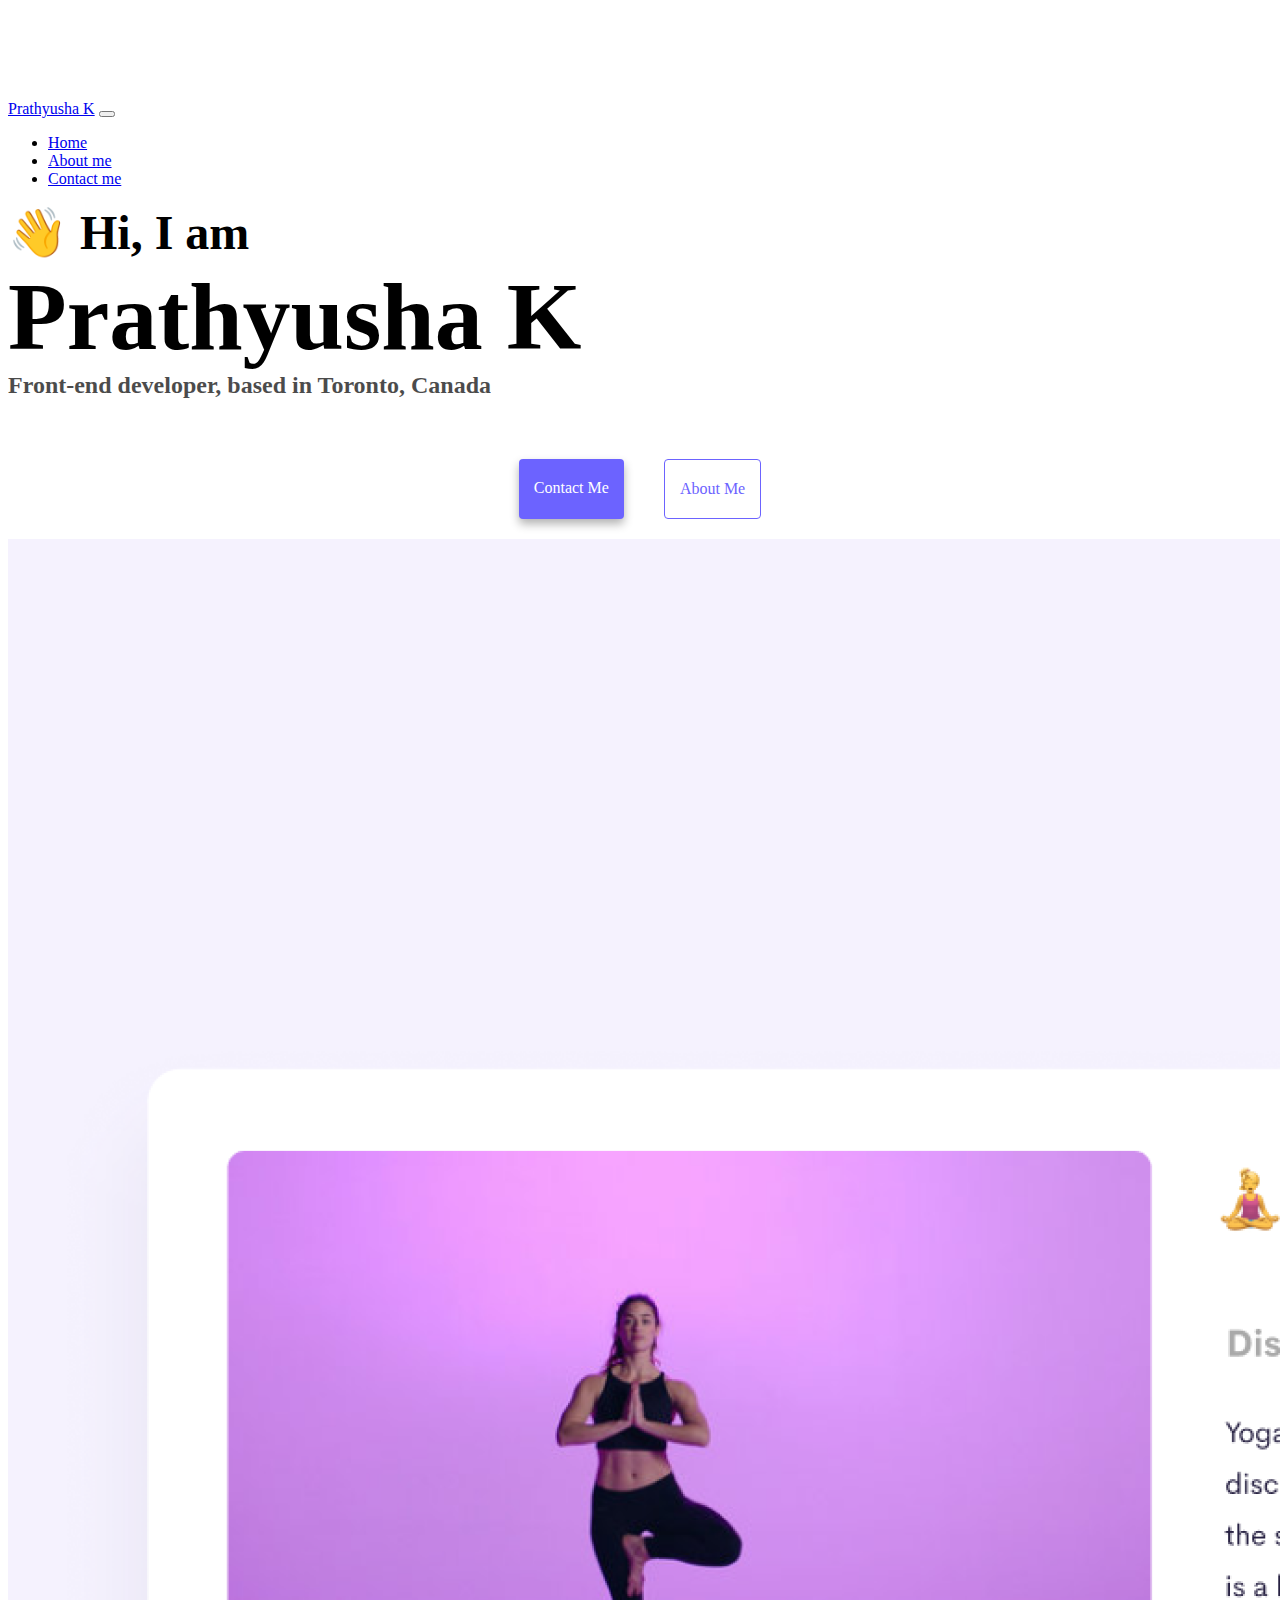
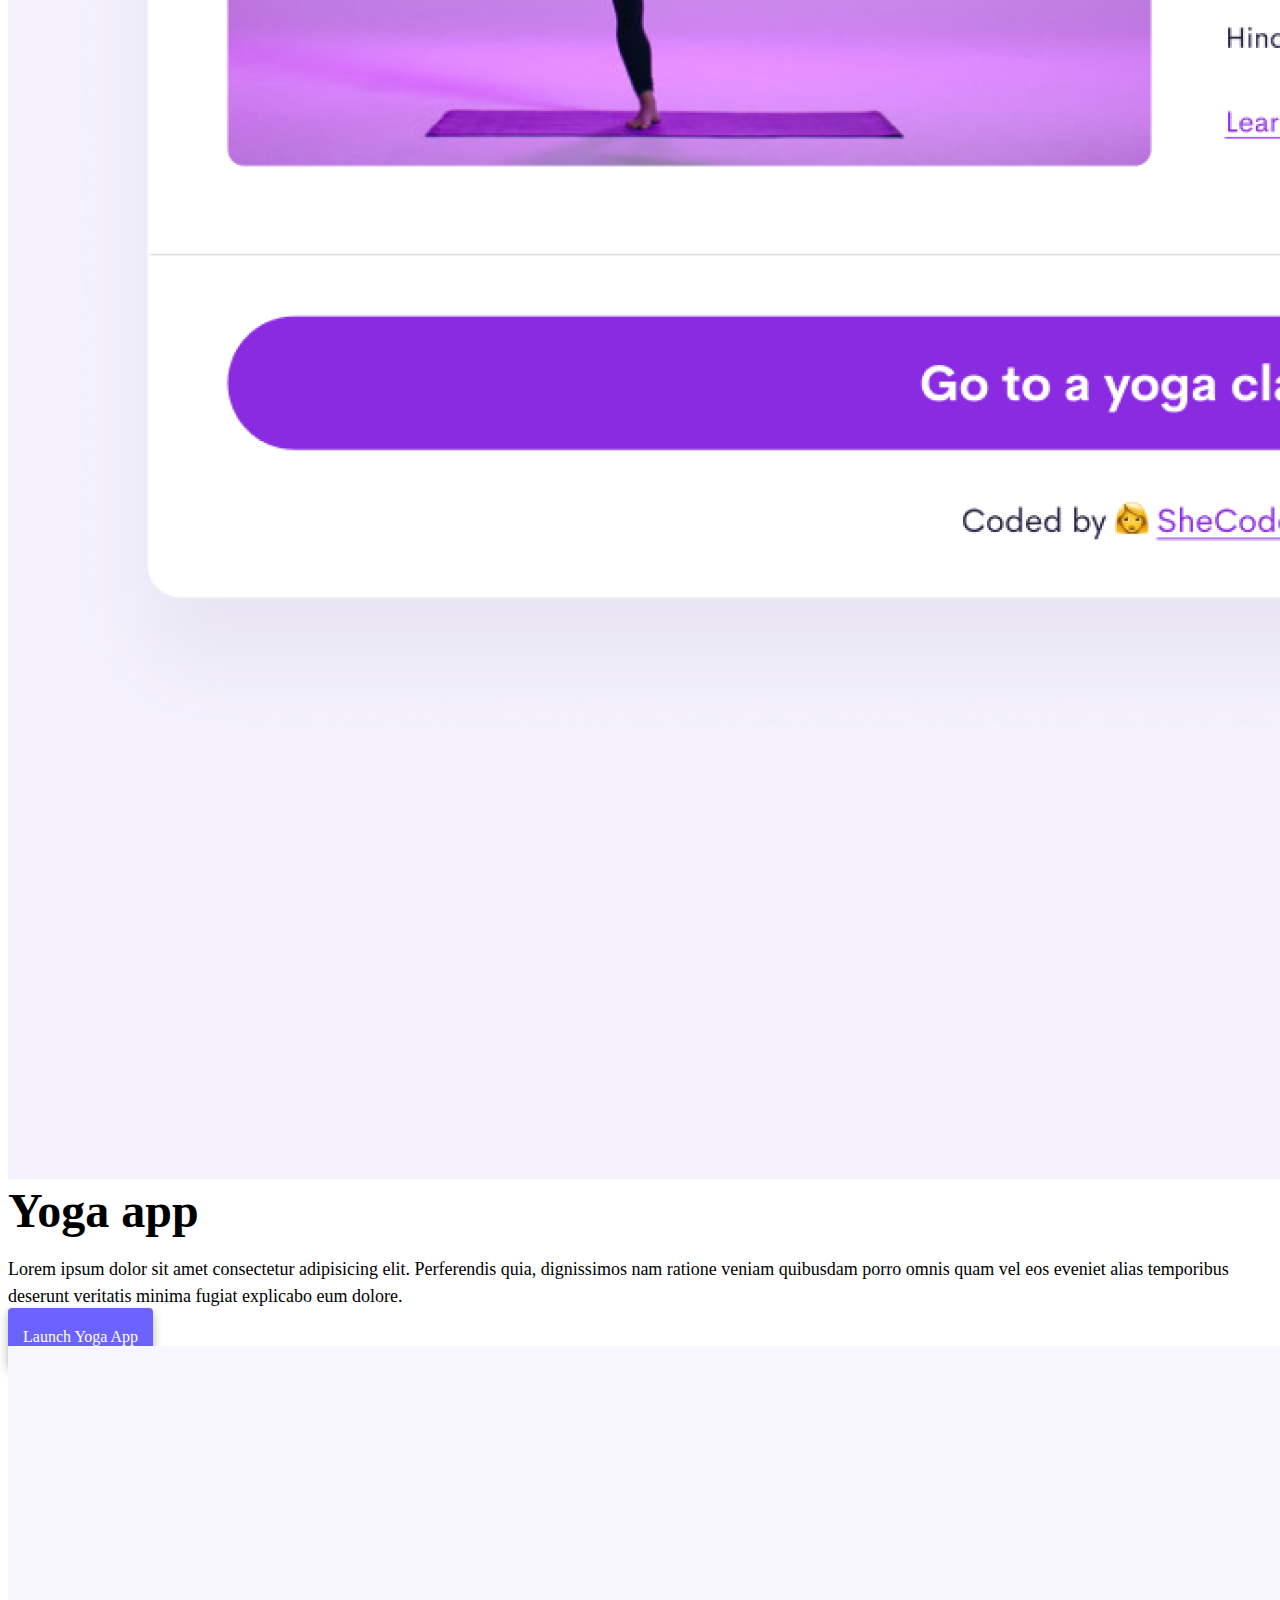
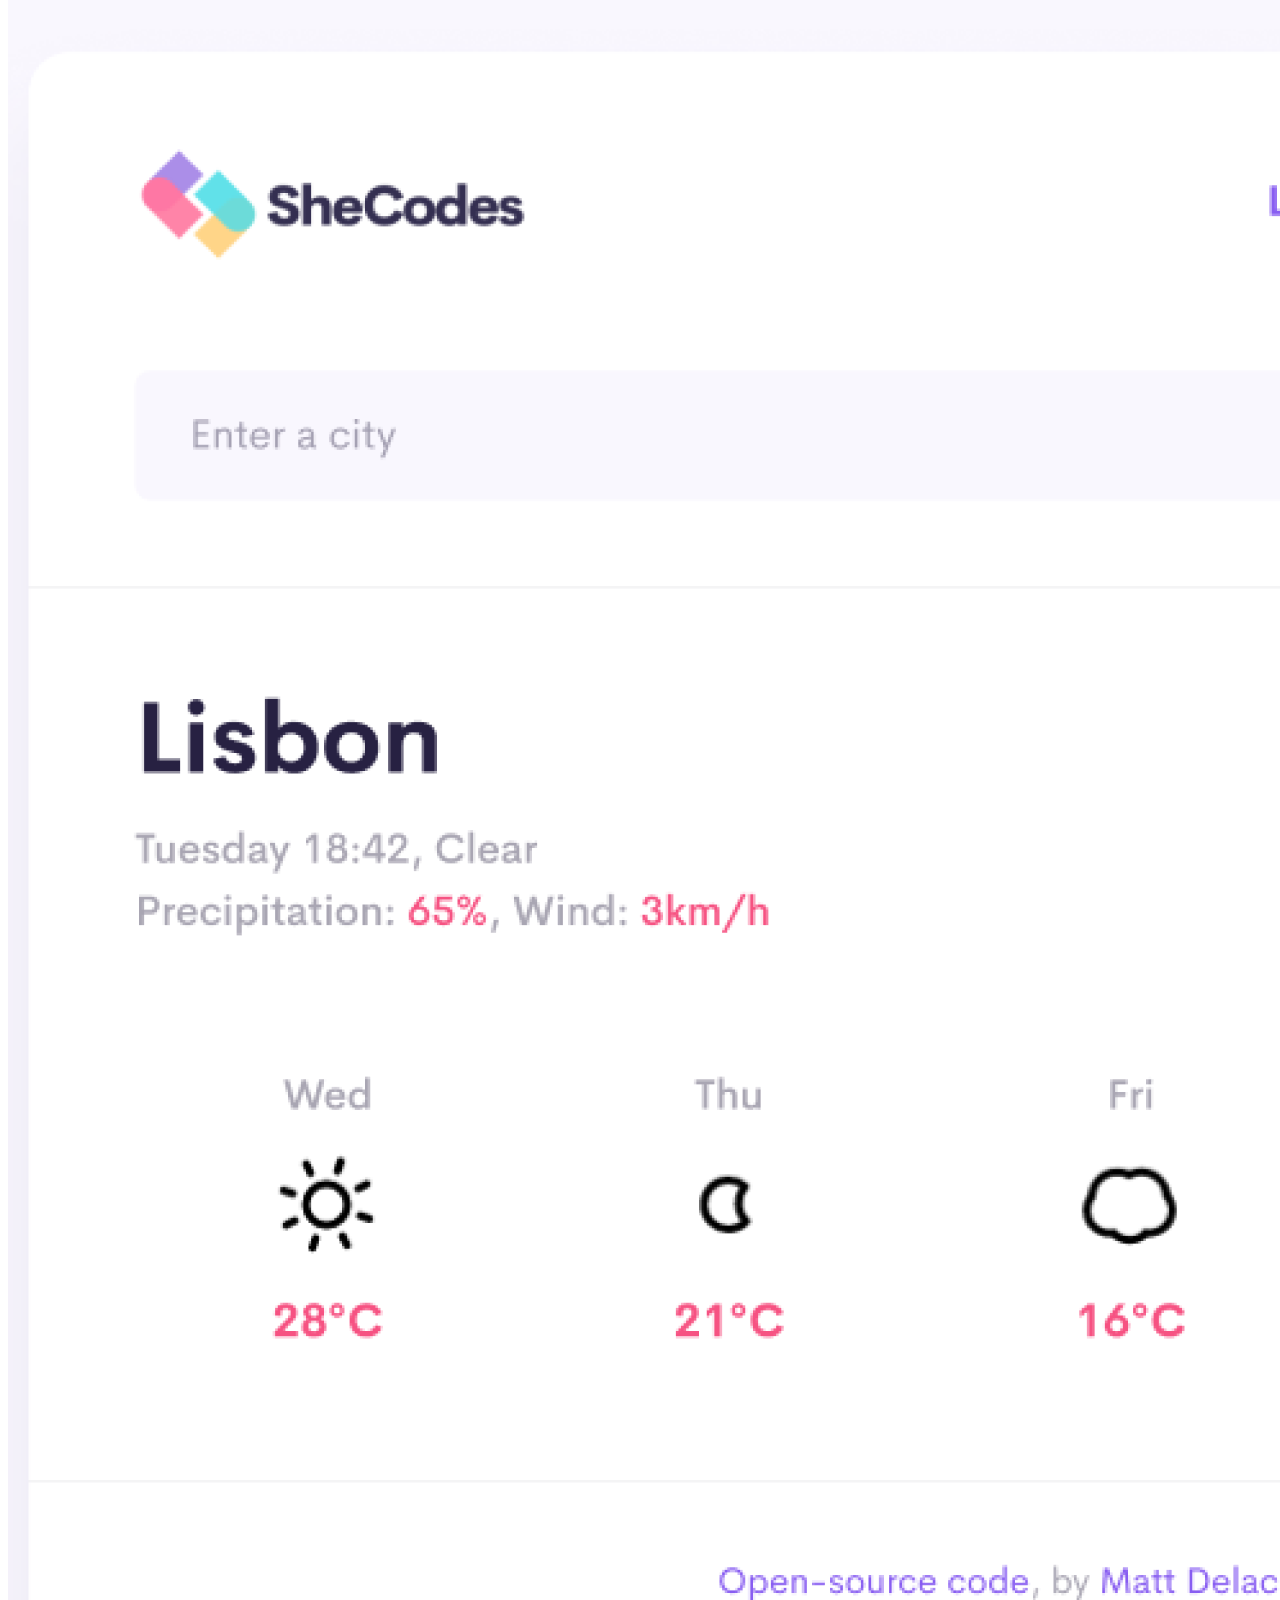
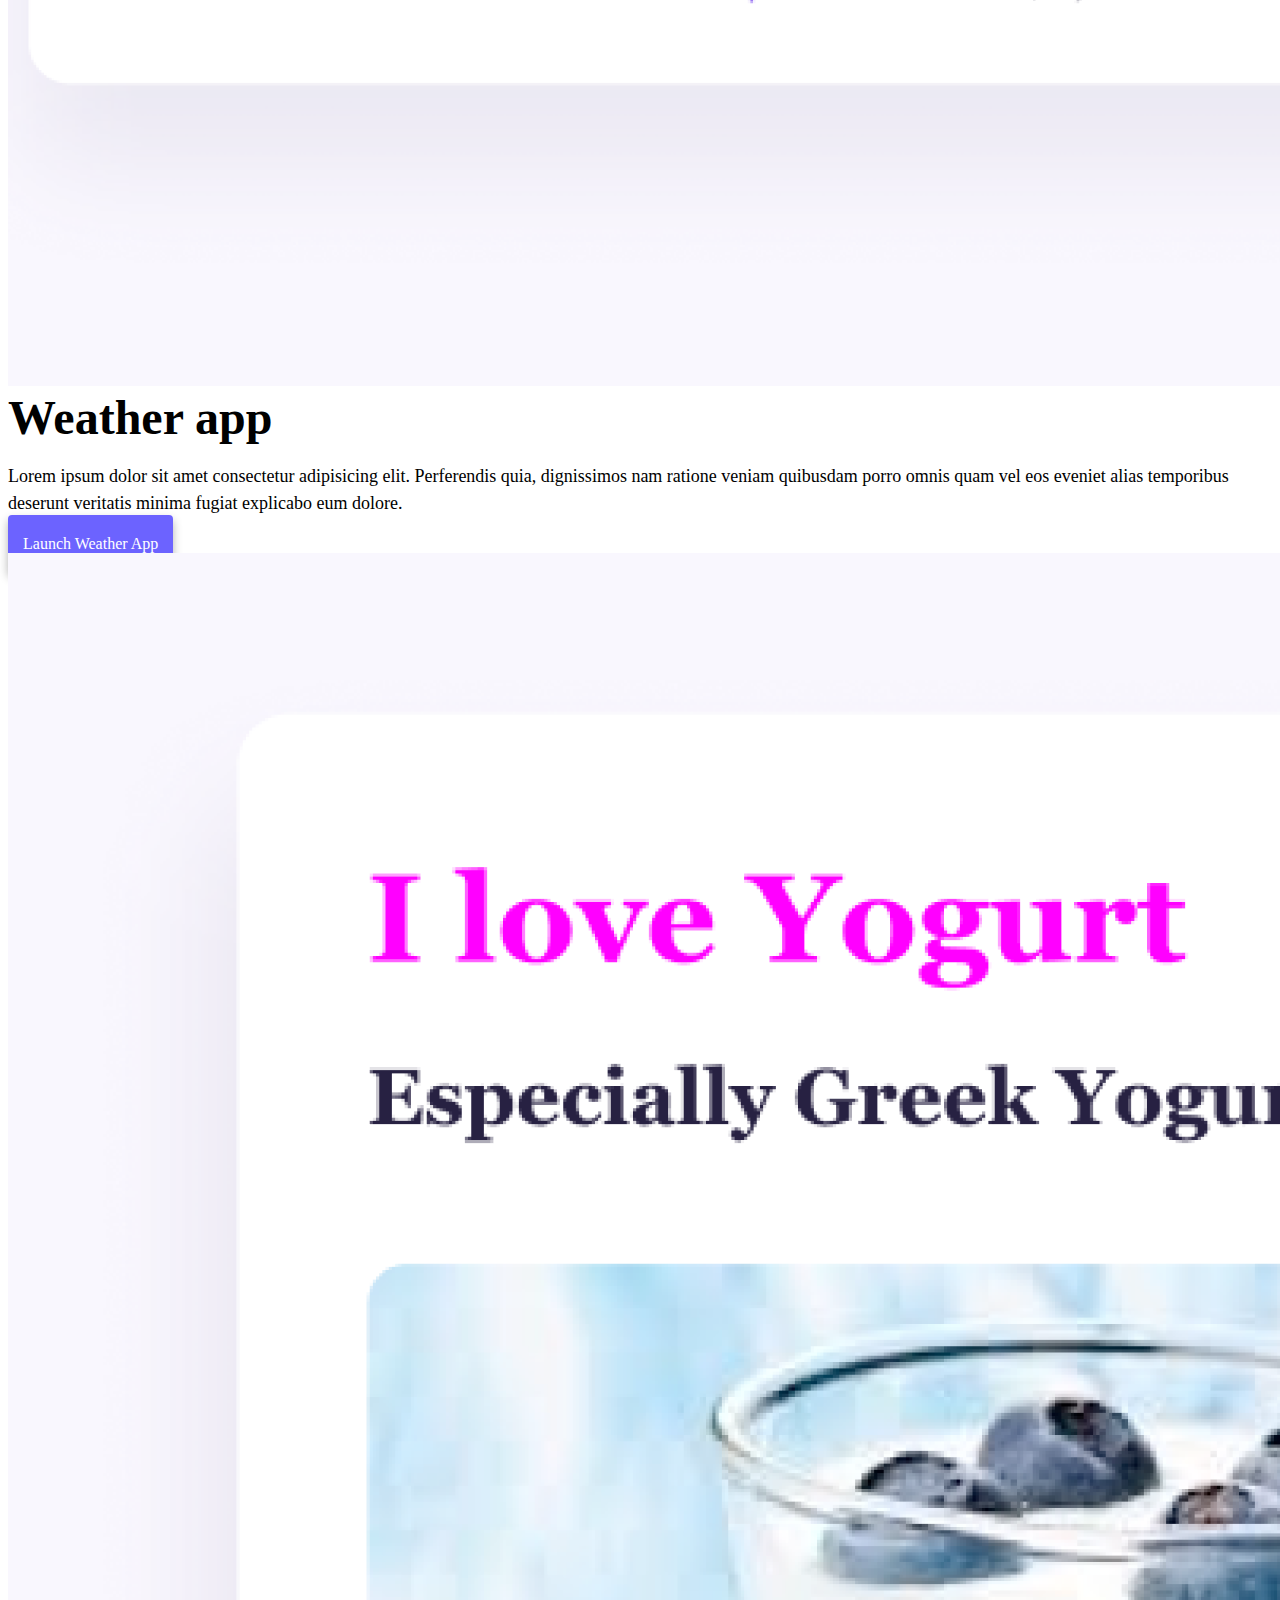
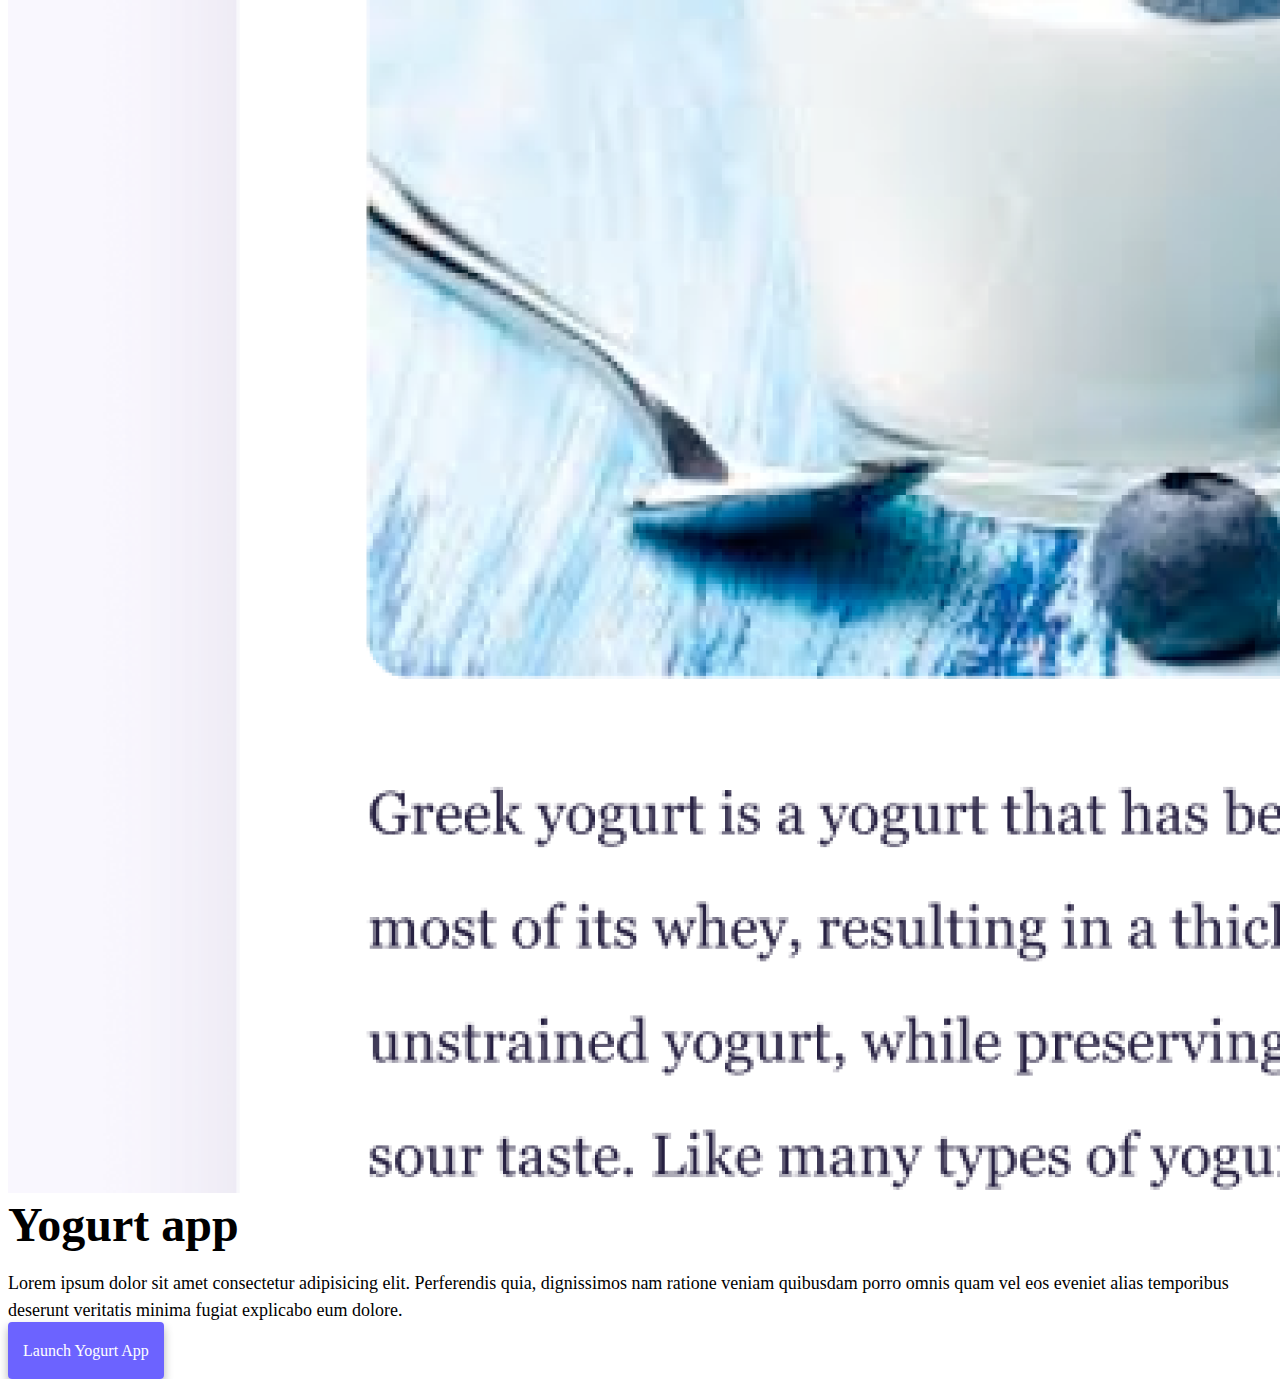
<file: index.html>
<!DOCTYPE html>
<html lang="en">
    <head>
        <meta charset="UTF-8" />
        <meta http-equiv="X-UA-Compatible" content="IE=edge" />
        <meta name="viewport" content="width=device-width, initial-scale=1.0" />
        <title>Prathyusha K : Front-end developer</title>
        <meta
            name="description"
            content="Prathyusha is a student at SheCodes graduating in front-end development, find her projects and contact details. "
        />
        <link
            href="https://cdn.jsdelivr.net/npm/bootstrap@5.0.0-beta2/dist/css/bootstrap.min.css"
            rel="stylesheet"
            integrity="sha384-BmbxuPwQa2lc/FVzBcNJ7UAyJxM6wuqIj61tLrc4wSX0szH/Ev+nYRRuWlolflfl"
            crossorigin="anonymous"
        />
        <script
            src="https://cdn.jsdelivr.net/npm/bootstrap@5.0.0-beta2/dist/js/bootstrap.bundle.min.js"
            integrity="sha384-b5kHyXgcpbZJO/tY9Ul7kGkf1S0CWuKcCD38l8YkeH8z8QjE0GmW1gYU5S9FOnJ0"
            crossorigin="anonymous"
        ></script>
        <link rel="stylesheet" href="style.css" />
    </head>
    <body>
        <nav class="navbar navbar-expand-lg navbar-light bg-light fixed-top">
            <div class="container">
                <a class="navbar-brand" href="index.html" title="Home"
                    >Prathyusha K</a
                >
                <button
                    class="navbar-toggler"
                    type="button"
                    data-bs-toggle="collapse"
                    data-bs-target="#navbarNav"
                    aria-controls="navbarNav"
                    aria-expanded="false"
                    aria-label="Toggle navigation"
                >
                    <span class="navbar-toggler-icon"></span>
                </button>
                <div class="collapse navbar-collapse" id="navbarNav">
                    <ul class="navbar-nav">
                        <li class="nav-item">
                            <a
                                class="nav-link active"
                                aria-current="page"
                                href="index.html"
                                title="Homepage"
                                >Home</a
                            >
                        </li>
                        <li class="nav-item">
                            <a
                                class="nav-link"
                                href="about.html"
                                title="About Prathyuhsa"
                                >About me</a
                            >
                        </li>
                        <li class="nav-item">
                            <a
                                class="nav-link"
                                href="about.html#contact"
                                title="Contact Prathyusha"
                                >Contact me</a
                            >
                        </li>
                    </ul>
                </div>
            </div>
        </nav>
        <h2 class="text-center">👋 Hi, I am</h2>
        <h1 class="text-center">Prathyusha K</h1>
        <h3 class="text-center">
            Front-end developer, based in Toronto, Canada
        </h3>
        <div class="navigation-links mb-5">
            <a
                href="about.html#contact"
                class="primary-link"
                title="Contact Prathyusha"
                >Contact me</a
            >
            <a href="about.html" class="secondary-link" title="About Prathyuhsa"
                >About me</a
            >
        </div>
        <div class="container">
            <div class="row">
                <div class="col-sm-6">
                    <img
                        src="images/yoga.png"
                        alt="Yoga picture"
                        class="img-fluid rounded d-none d-sm-block"
                    />
                </div>
                <div class="col-sm-6">
                    <h2 class="mb-3">Yoga app</h2>
                    <p>
                        Lorem ipsum dolor sit amet consectetur adipisicing elit.
                        Perferendis quia, dignissimos nam ratione veniam
                        quibusdam porro omnis quam vel eos eveniet alias
                        temporibus deserunt veritatis minima fugiat explicabo
                        eum dolore.
                    </p>
                    <div class="mt-5">
                        <a href="#" class="primary-link" title="Yoga app"
                            >Launch Yoga App</a
                        >
                    </div>
                </div>
            </div>
            <div class="row mt-5">
                 <div class="col-sm-6">
                    <img
                        src="images/weather.png"
                        alt="Weather picture"
                        class="img-fluid rounded d-none d-sm-block"
                    />
                </div>
                <div class="col-sm-6">
                    <h2 class="mb-3">Weather app</h2>
                    <p>
                        Lorem ipsum dolor sit amet consectetur adipisicing elit.
                        Perferendis quia, dignissimos nam ratione veniam
                        quibusdam porro omnis quam vel eos eveniet alias
                        temporibus deserunt veritatis minima fugiat explicabo
                        eum dolore.
                    </p>
                    <div class="mt-5">
                        <a href="#" class="primary-link" title="Weather app"
                            >Launch Weather App</a
                        >
                    </div>
                </div>
               
            </div>
            <div class="row mt-5">
                <div class="col-sm-6 mb-3">
                    <img
                        src="images/yogurt.png"
                        alt="Yogurt picture"
                        class="img-fluid rounded d-none d-sm-block"
                    />
                </div>
                <div class="col-sm-6">
                    <h2 class="mb-3">Yogurt app</h2>
                    <p>
                        Lorem ipsum dolor sit amet consectetur adipisicing elit.
                        Perferendis quia, dignissimos nam ratione veniam
                        quibusdam porro omnis quam vel eos eveniet alias
                        temporibus deserunt veritatis minima fugiat explicabo
                        eum dolore.
                    </p>
                    <div class="mt-5">
                        <a href="#" class="primary-link" title="Yogurt App"
                            >Launch Yogurt App</a
                        >
                    </div>
                </div>
            </div>
        </div>
    </body>
</html>
</file>
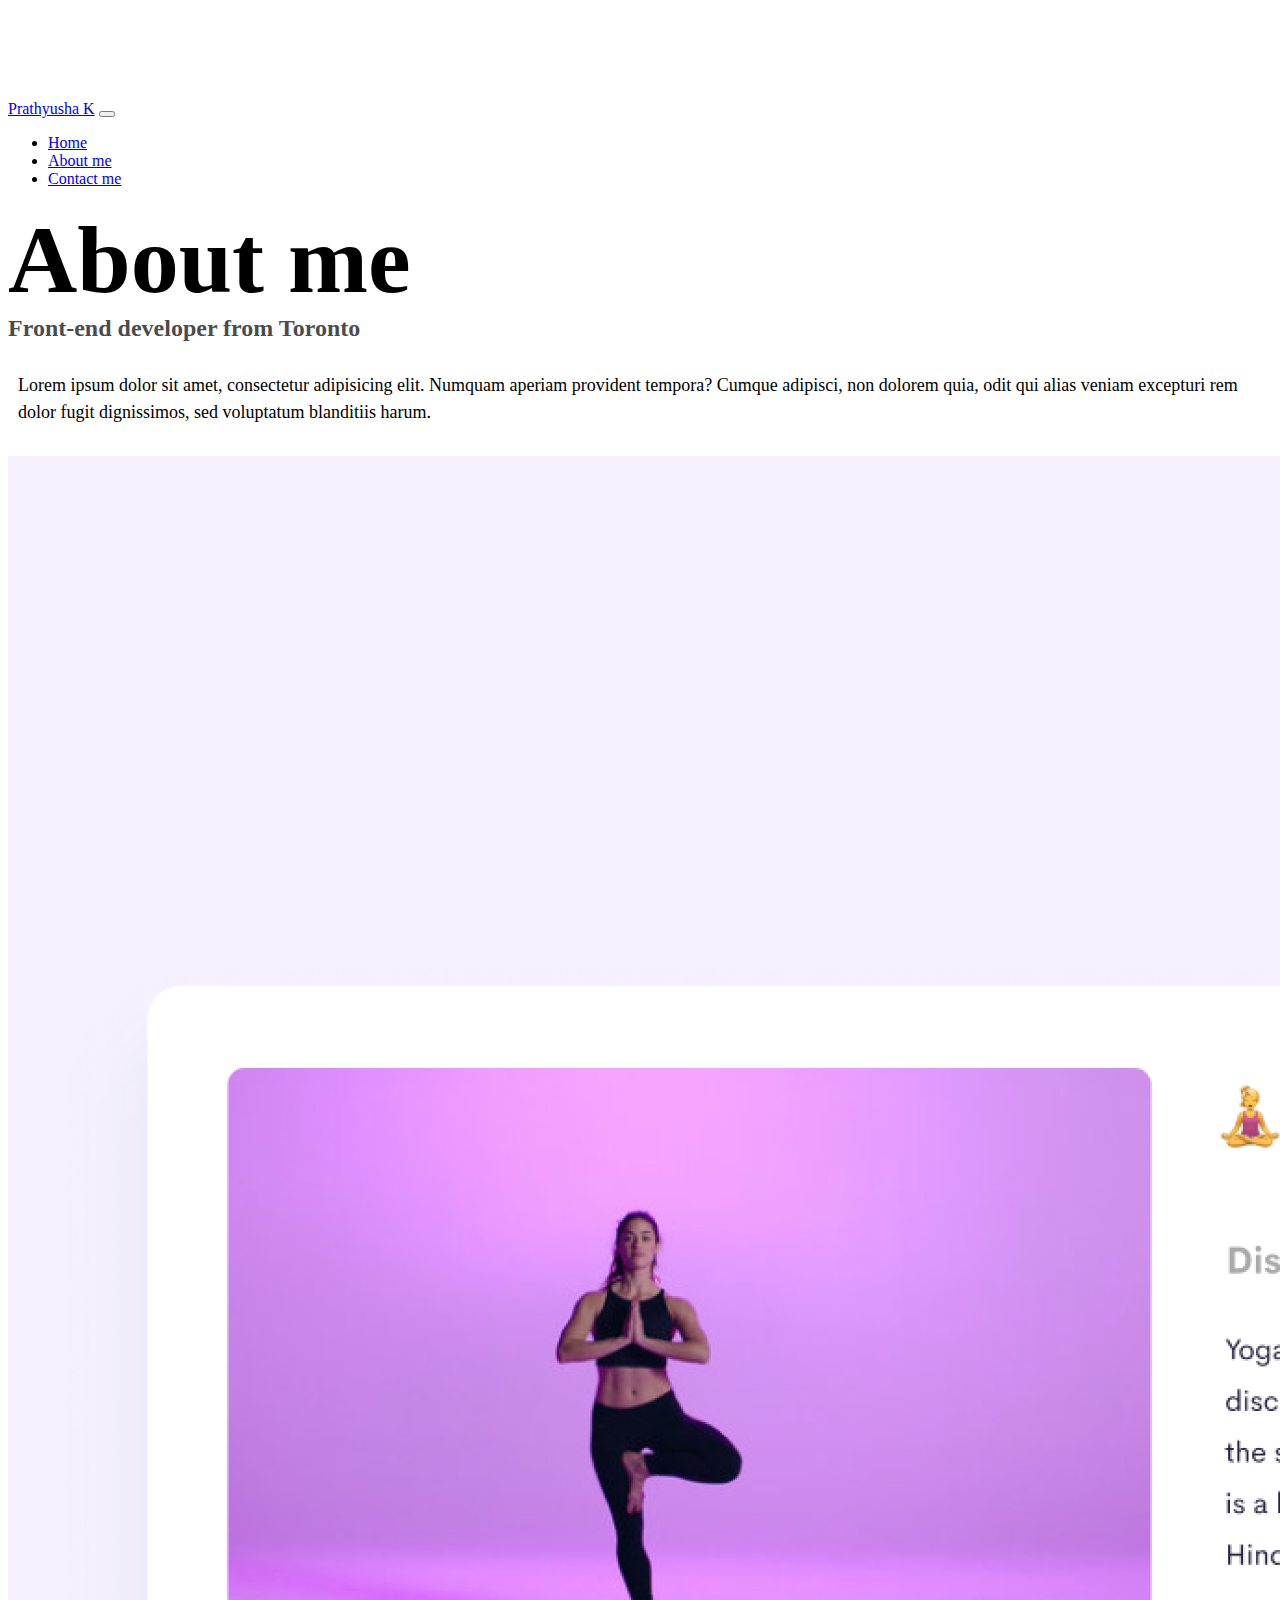
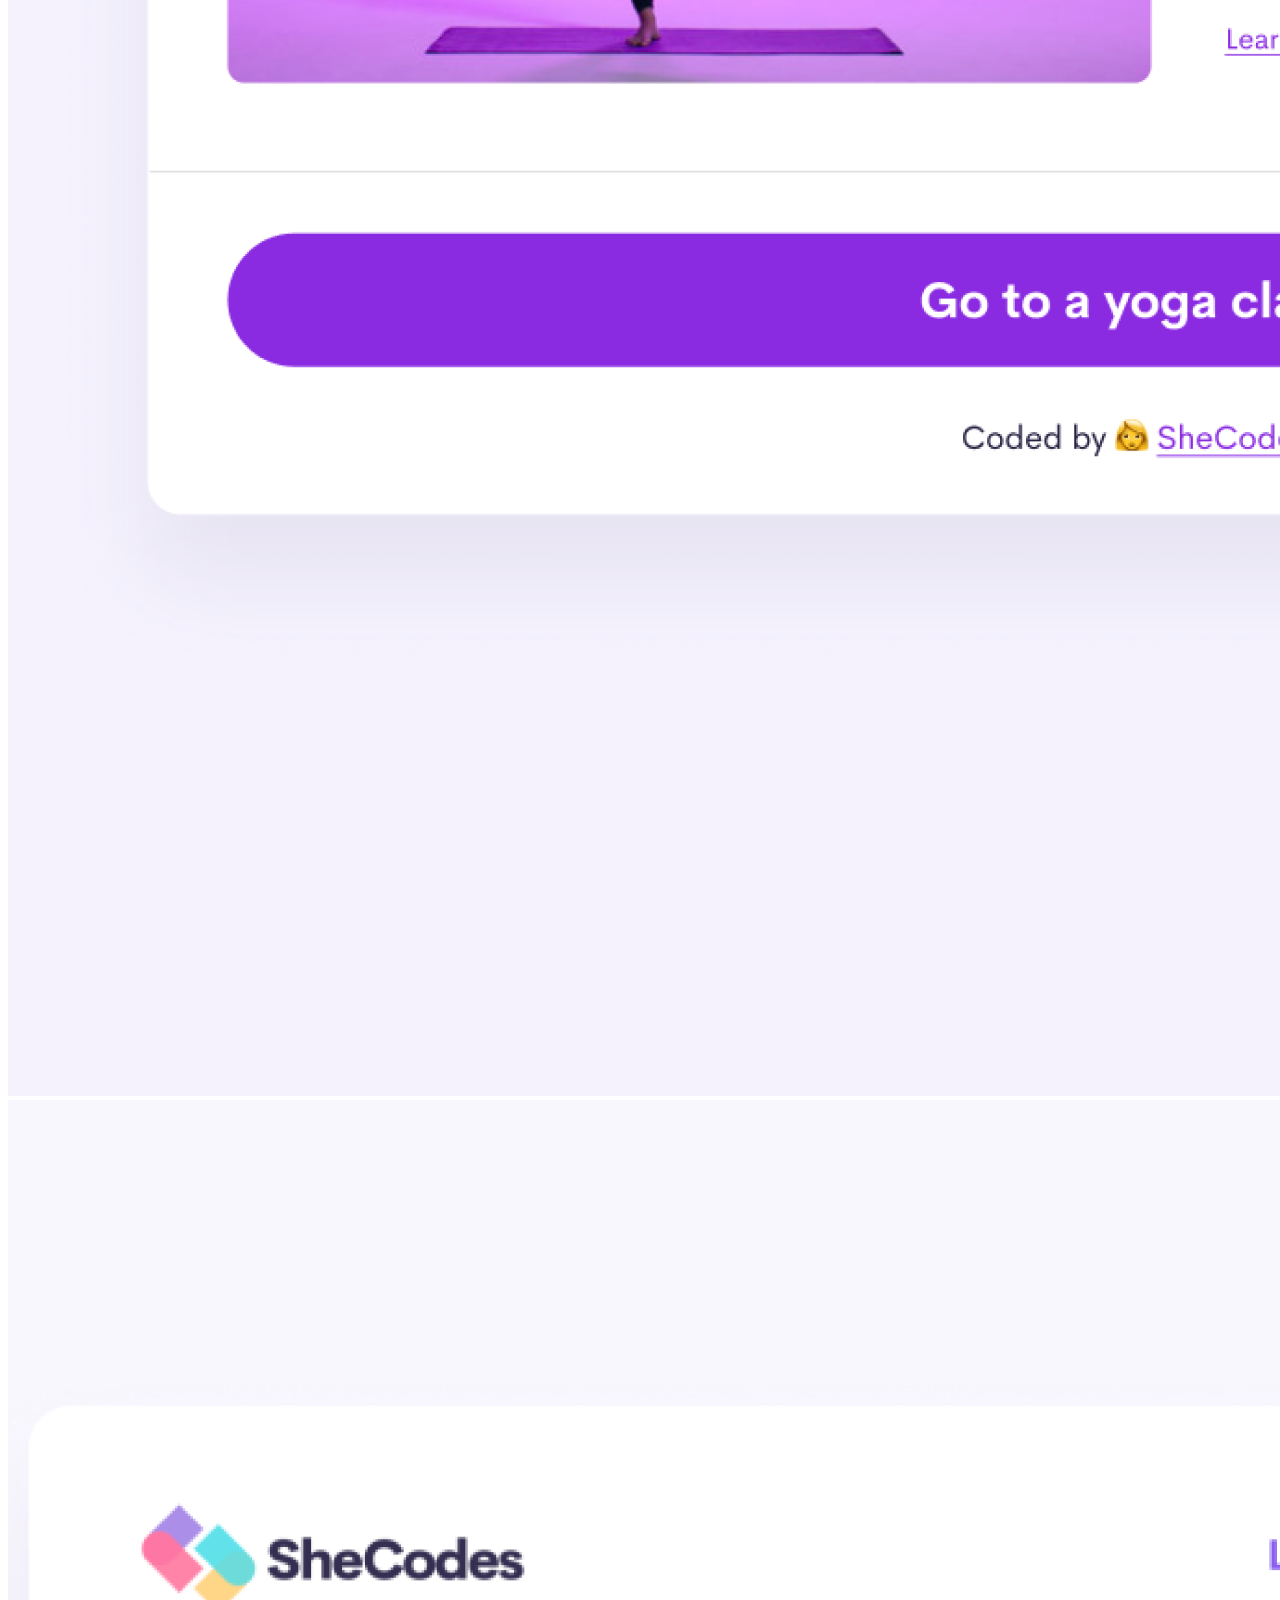
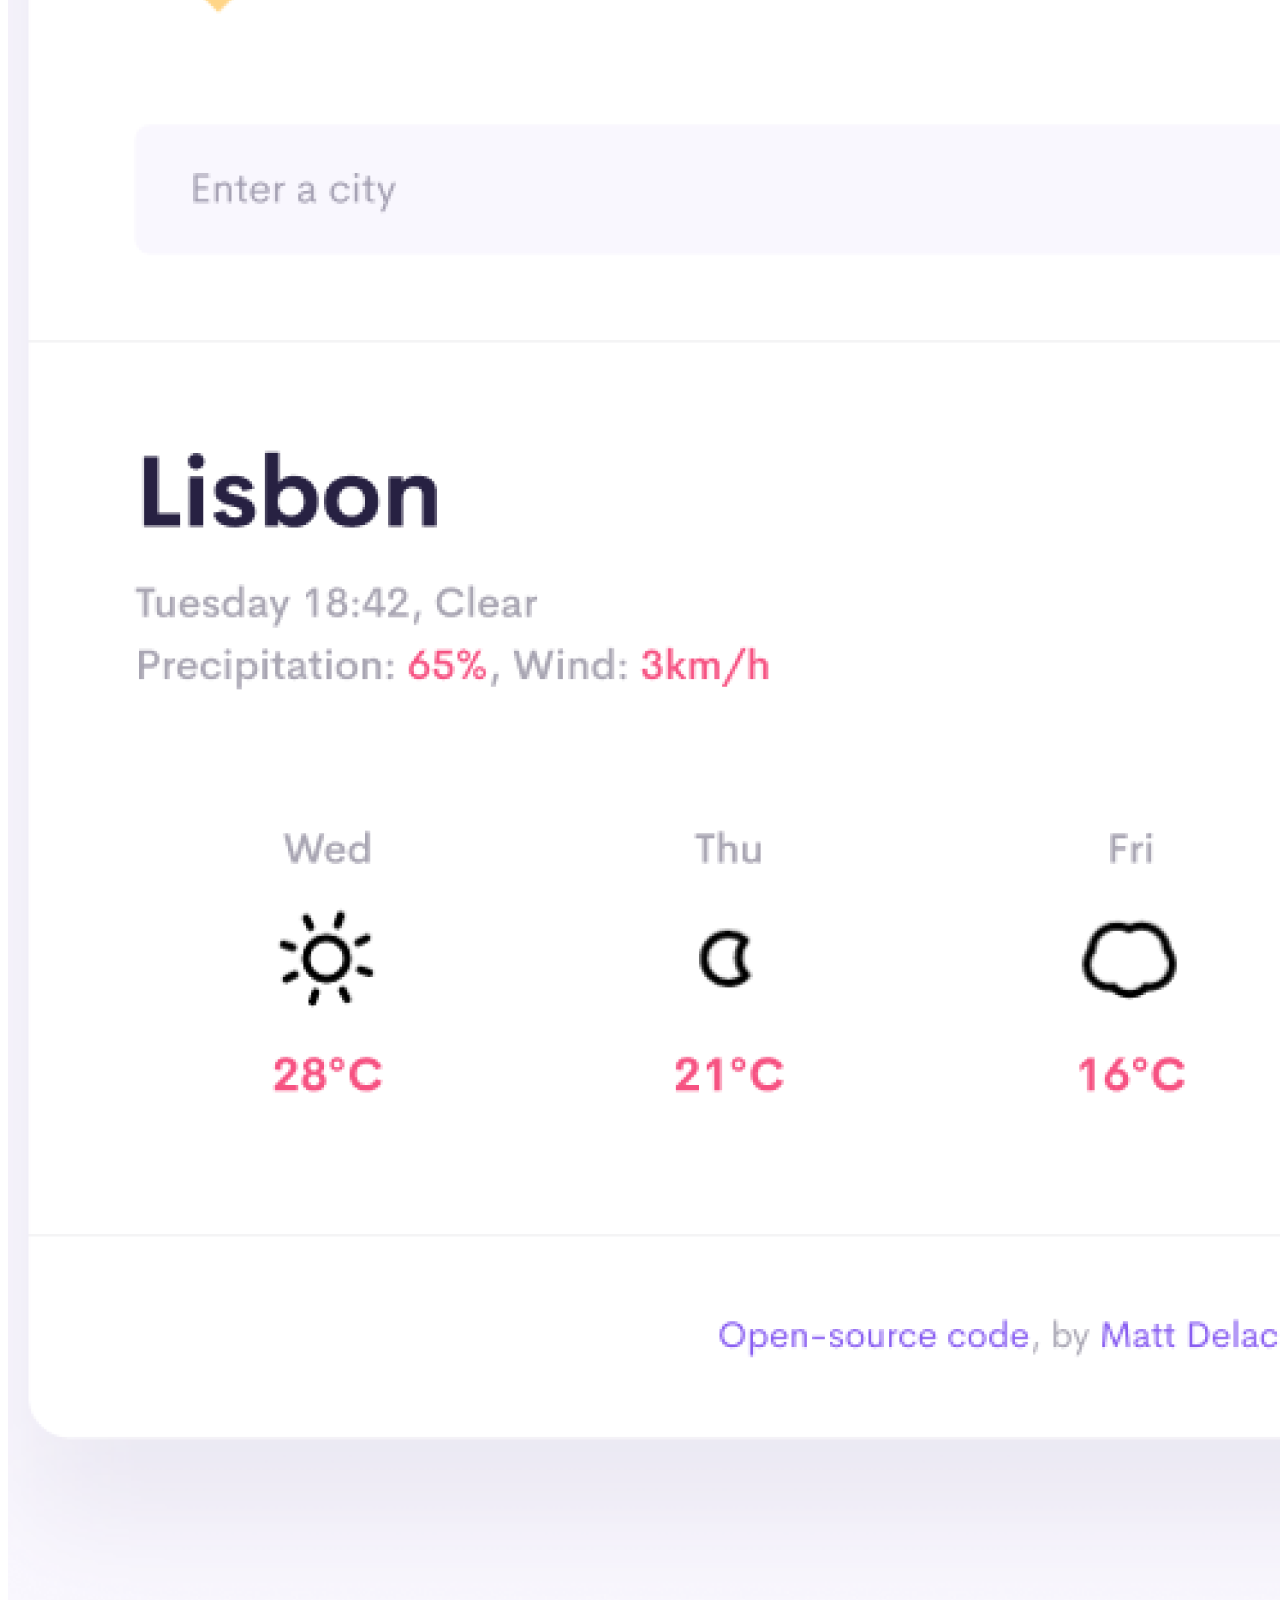
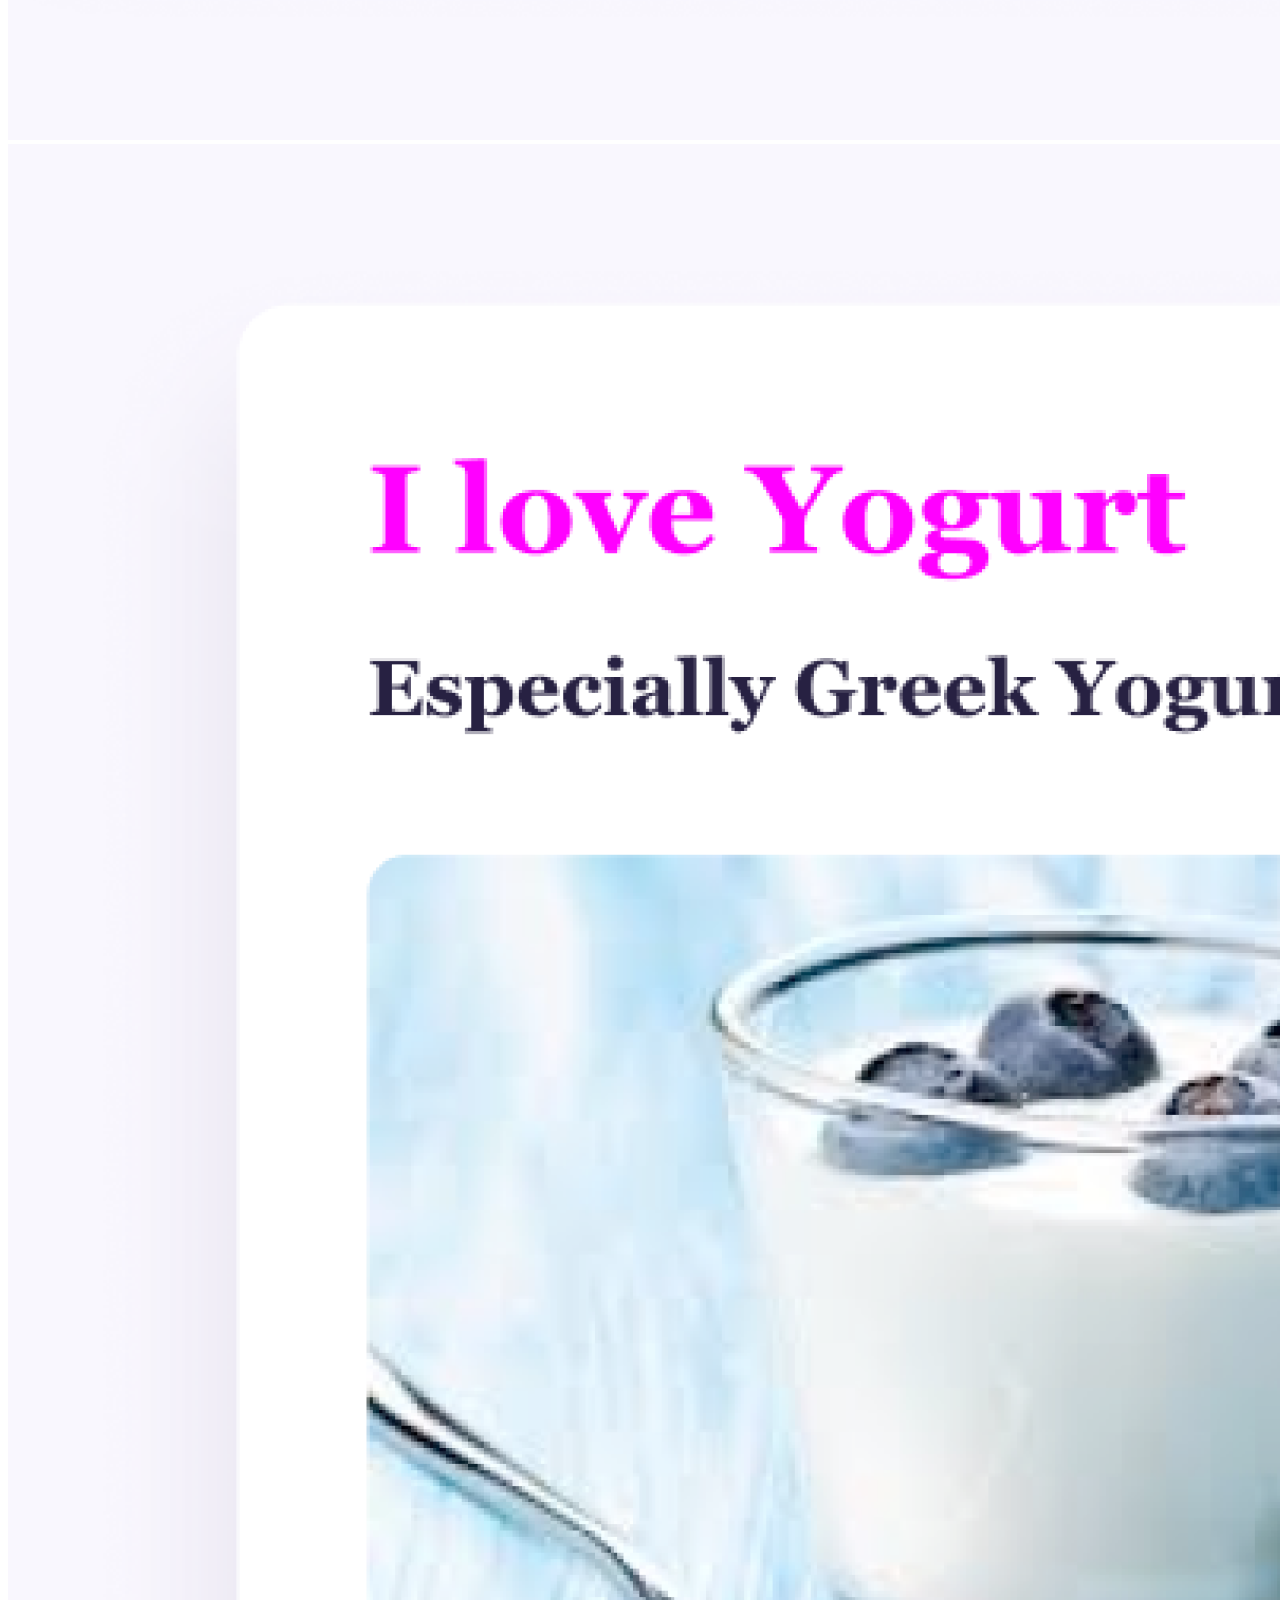
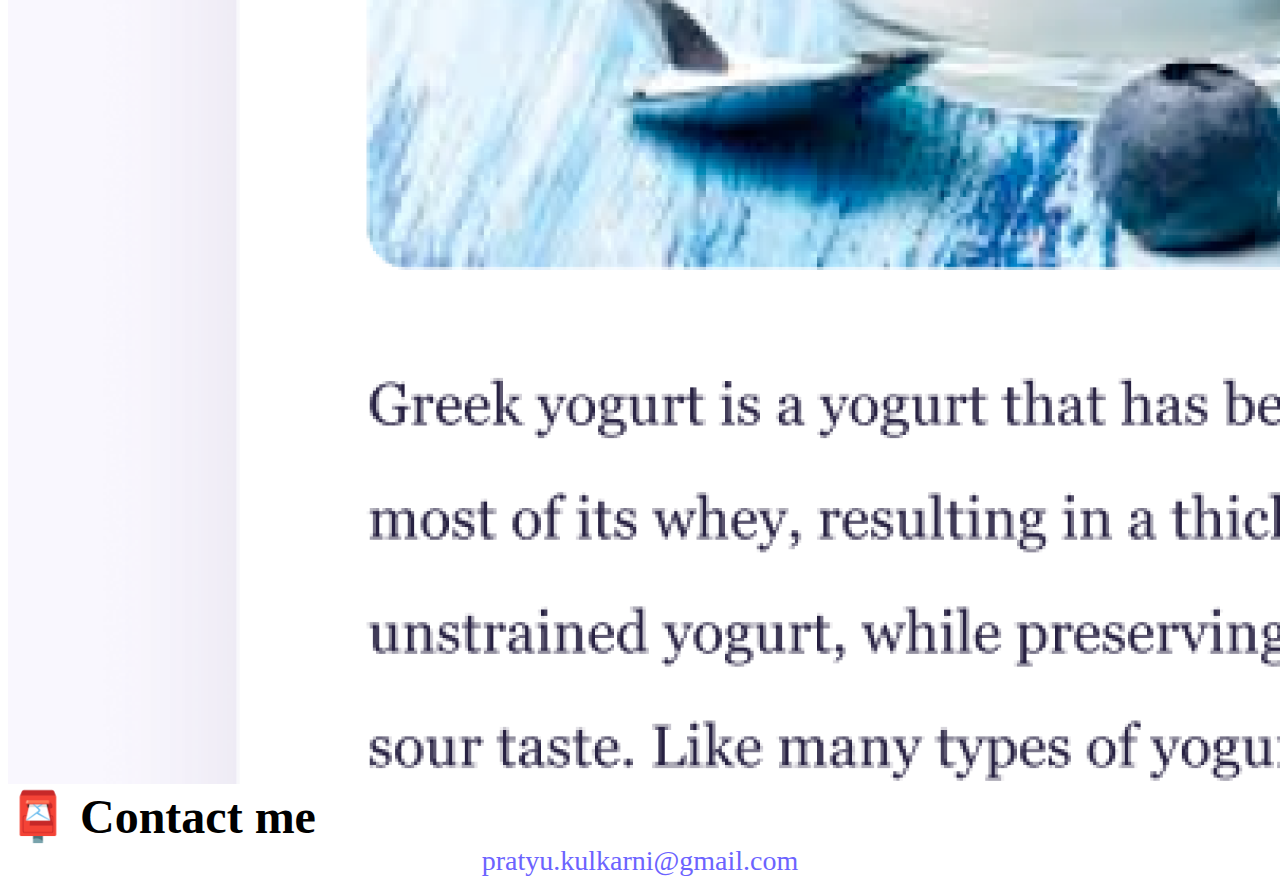
<file: about.html>
<!DOCTYPE html>
<html lang="en">
  <head>
    <meta charset="UTF-8" />
    <meta http-equiv="X-UA-Compatible" content="IE=edge" />
    <meta name="viewport" content="width=device-width, initial-scale=1.0" />
    <link
      href="https://cdn.jsdelivr.net/npm/bootstrap@5.0.0-beta2/dist/css/bootstrap.min.css"
      rel="stylesheet"
      integrity="sha384-BmbxuPwQa2lc/FVzBcNJ7UAyJxM6wuqIj61tLrc4wSX0szH/Ev+nYRRuWlolflfl"
      crossorigin="anonymous"
    />
    <script
      src="https://cdn.jsdelivr.net/npm/bootstrap@5.0.0-beta2/dist/js/bootstrap.bundle.min.js"
      integrity="sha384-b5kHyXgcpbZJO/tY9Ul7kGkf1S0CWuKcCD38l8YkeH8z8QjE0GmW1gYU5S9FOnJ0"
      crossorigin="anonymous"
    ></script>
    <link rel="stylesheet" href="style.css" />
    <title>About Prathyusha K</title>
    <meta name="description" content="Check out the projects developed by Prathyusha">
  </head>
  <body>
    <nav class="navbar navbar-expand-lg navbar-light bg-light fixed-top">
      <div class="container">
        <a class="navbar-brand" href="index.html" title="Home">Prathyusha K</a>
        <button
          class="navbar-toggler"
          type="button"
          data-bs-toggle="collapse"
          data-bs-target="#navbarNav"
          aria-controls="navbarNav"
          aria-expanded="false"
          aria-label="Toggle navigation"
        >
          <span class="navbar-toggler-icon"></span>
        </button>
        <div class="collapse navbar-collapse" id="navbarNav">
          <ul class="navbar-nav">
            <li class="nav-item">
              <a class="nav-link" aria-current="page" href="index.html" title="Homepage">Home</a>
            </li>
            <li class="nav-item">
              <a class="nav-link active" href="about.html" title="About Prathyusha">About me</a>
            </li>
            <li class="nav-item">
              <a class="nav-link" href="about.html#contact" title="Contact Prathyusha">Contact me</a>
            </li>
          </ul>
        </div>
      </div>
    </nav>
    <h1 class="text-center">About me</h1>
    <h3 class="text-center">Front-end developer from Toronto</h3>
    <div class="about-paragraphs text-center">
      <p>
        Lorem ipsum dolor sit amet, consectetur adipisicing elit. Numquam
        aperiam provident tempora? Cumque adipisci, non dolorem quia, odit qui
        alias veniam excepturi rem dolor fugit dignissimos, sed voluptatum
        blanditiis harum.
      </p>
    </div>
    <div class="container">
      <div class="row">
        <div class="col-sm-4">
          <img src="images/yoga.png" alt="Yoga project" class="img-fluid p-2 shadow rounded" />
        </div>
        <div class="col-sm-4">
          <img src="images/weather.png" alt="Weather project" class="img-fluid p-2 shadow rounded" />
        </div>
        <div class="col-sm-4">
          <img src="images/yogurt.png" alt="Yogurt project" class="img-fluid p-2 shadow rounded" />
        </div>
      </div>
    </div>
    <div id="contact" class="mt-5">
      <h2 class="text-center">📮 Contact me</h2>
      <a href="mailto:pratyu.kulkarni@gmail.com" class="email-link" title="EmailId"> pratyu.kulkarni@gmail.com </a>
    </div>
  </body>
</html>
</file>
<file: style.css>
:root {
  --primary-color: #6c63ff;
  --secondary-color: #f5f2fe;
  --box-shadow: 0 5px 10px rgba(0, 0, 0, 0.3);
}

body {
  margin-top: 100px;
}

h1,
h2,
h3 {
  margin: 0;
}

h1 {
  font-size: 96px;
}

h2 {
  font-size: 48px;
}

h3 {
  font-size: 24px;
  opacity: 0.7;
}

p {
  font-size: 18px;
  line-height: 1.5;
}

.navigation-links {
  display: flex;
  margin-top: 40px;
  justify-content: center;
}

.navigation-links a {
  margin: 20px;
}

.primary-link {
  border-radius: 4px;
  padding: 20px 15px;
  text-decoration: none;
  text-transform: capitalize;
  background: var(--primary-color);
  box-shadow: var(--box-shadow);
  color: white;
}

.secondary-link {
  border-radius: 4px;
  padding: 20px 15px;
  text-decoration: none;
  text-transform: capitalize;
  color: var(--primary-color);
  border: 1px solid var(--primary-color);
}

.homepage-link {
  color: var(--primary-color);
  text-align: center;
  display: block;
}

.about-paragraphs {
  margin: 30px 0;
}

.about-paragraphs p {
  margin: 10px;
}

.email-link {
  display: flex;
  justify-content: center;
  color: var(--primary-color);
  font-size: 28px;
  text-decoration: none;
}

.email-link:hover {
  text-decoration: underline;
}
@media (max-width:576px){
    h1{
        font-size: 50px;
        line-height: 1.5;
            }
            h2{
                font-size:38px;
                text-align: center; 
            }
            h3{
                font-size: 20px;
                
            }
            p{
                text-align: center;
            }
                 .primary-link{
                      text-align: center;
                     display: block;
                      margin: 0 25px;
                 } 
            }
</file>
